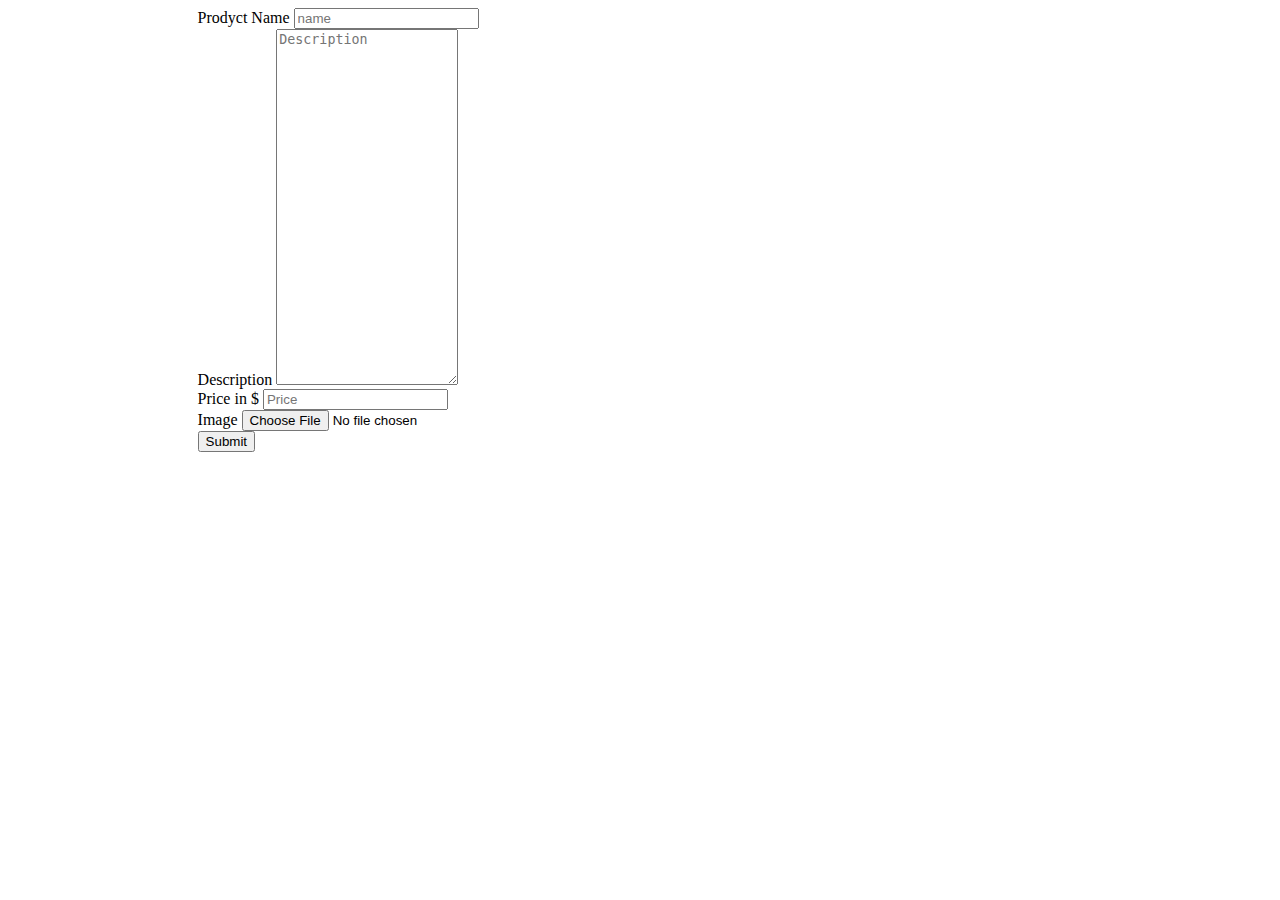
<file: src/main/resources/templates/createProduct.html>
<!doctype html>
<html lang="en" xmlns:th="http://www.thymeleaf.org">
<head th:replace="fragments/header :: navbarg">
    <meta charset="UTF-8">
    <meta name="viewport"
          content="width=device-width, user-scalable=no, initial-scale=1.0, maximum-scale=1.0, minimum-scale=1.0">
    <meta http-equiv="X-UA-Compatible" content="ie=edge">
    <title>CreateProduct</title>
</head>
<style>
    ::-webkit-scrollbar{
        width: 15px;
    }
    ::-webkit-scrollbar-track{
        background: #ffffff;
    }

    ::-webkit-scrollbar-thumb{
        background: #232323;
    }
</style>
<body>
<div th:replace="fragments/header :: navbar"/>

<div style="width: 70%; margin: 0 auto">
    <form action="/product/save" method="post" enctype="multipart/form-data">
        <div class="mb-3">
            <label for="name" class="form-label">Prodyct Name</label>
            <input type="text" class="form-control" id="name" name="name" placeholder="name">
        </div>
        <div class="mb-3">
            <label for="description" class="form-label">Description</label>
            <textarea class="form-control" id="description" name="description" rows="3" style="height: 350px" placeholder="Description"></textarea>
        </div>
        <div class="mb-3">
            <label for="price" class="form-label">Price in $</label>
            <input type="number" min="1" class="form-control" id="price" name="price" placeholder="Price">
        </div>
        <div class="mb-3">
            <label for="image" class="form-label">Image</label>
            <input type="file" min="1" class="form-control" id="image" name="image">
        </div>

        <input type="submit" class="btn btn-primary">
    </form>
</div>

<div th:replace="fragments/footer :: footer"/>
</body>
</html>
</file>
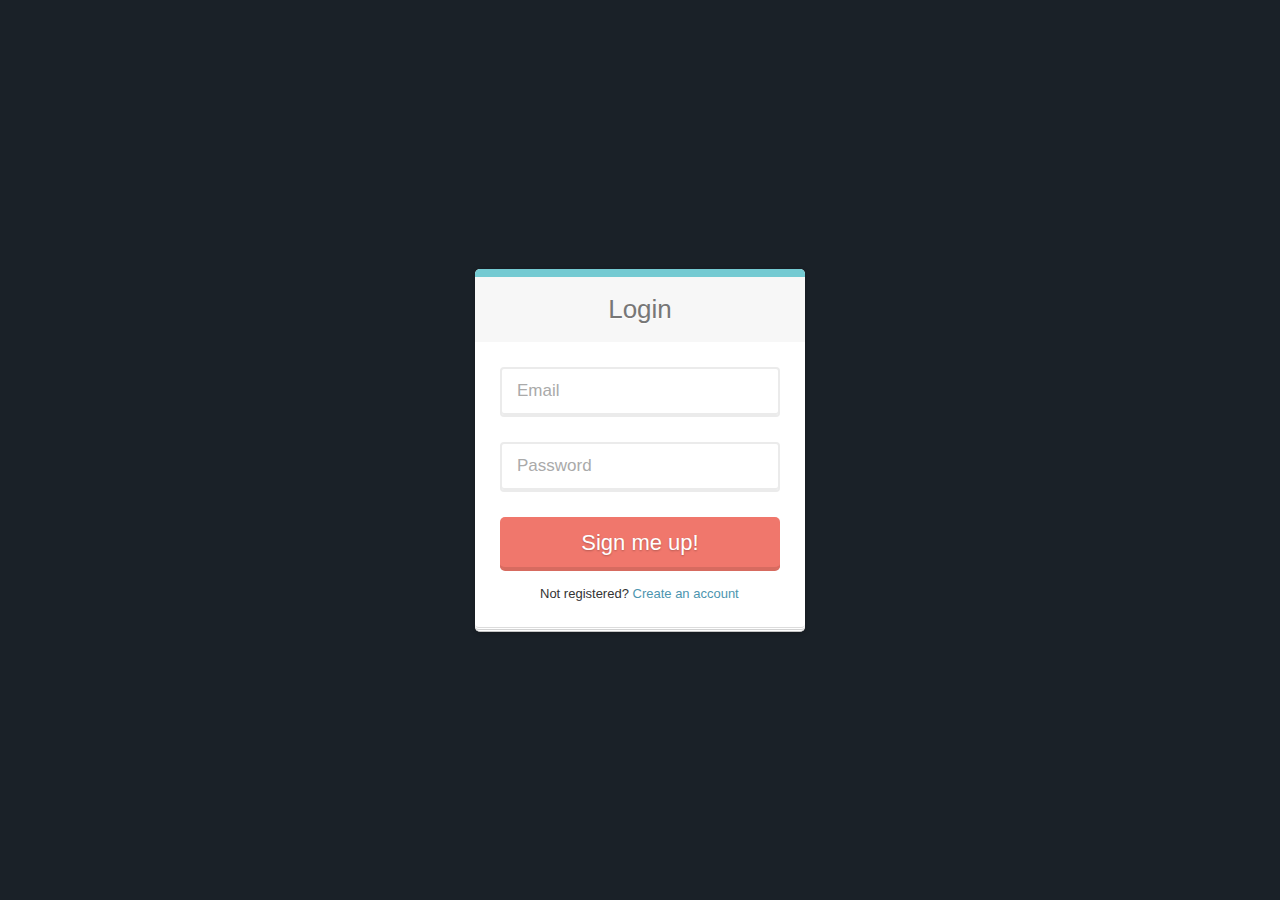
<file: src/main/resources/templates/login.html>
<!doctype html>
<html lang="en" xmlns:th="https://www.thymeleaf.org">
<head>
    <meta charset="UTF-8">
    <meta name="viewport"
          content="width=device-width, user-scalable=no, initial-scale=1.0, maximum-scale=1.0, minimum-scale=1.0">
    <meta http-equiv="X-UA-Compatible" content="ie=edge">
    <title>Login</title>
    <style>
        body {
            font: 13px/20px 'Helvetica Neue', Helvetica, Arial, sans-serif;
            color: #333333;
            background: #1a2128;
        }

        .signUp {
            margin: auto;
            position: absolute;
            top: 0;
            bottom: 0;
            left: 0;
            right: 0;
            width: 280px;
            height: 300px;
            padding: 33px 25px 29px;
            background: #FFFFFF;
            border-bottom: 1px solid #C4C4C4;
            border-radius: 5px;
            -webkit-box-shadow: 0 1px 5px rgba(0, 0, 0, 0.25);
            box-shadow: 0 1px 5px rgba(0, 0, 0, 0.25);
        }

        .signUp:before,
        .signUp:after {
            content: '';
            position: absolute;
            bottom: 1px;
            left: 0;
            right: 0;
            height: 10px;
            background: inherit;
            border-bottom: 1px solid #D2D2D2;
            border-radius: 4px;
        }

        .signUp:after {
            bottom: 3px;
            border-color: #DCDCDC;
        }

        .signUpTitle {
            margin: -25px -25px 25px;
            padding: 15px 25px;
            line-height: 35px;
            font-size: 26px;
            font-weight: 300;
            color: #777;
            text-align: center;
            text-shadow: 0 1px rgba(255, 255, 255, 0.75);
            background: #F7F7F7;
        }

        .signUpTitle:before {
            content: '';
            position: absolute;
            top: 0;
            left: 0;
            right: 0;
            height: 8px;
            background: #74cad2;
            border-radius: 5px 5px 0 0;
        }

        input {
            font-family: inherit;
            color: inherit;
            -webkit-box-sizing: border-box;
            -moz-box-sizing: border-box;
            box-sizing: border-box;
        }

        .signUpInput {
            width: 100%;
            height: 50px;
            margin-bottom: 25px;
            padding: 0 15px 2px;
            font-size: 17px;
            background: white;
            border: 2px solid #EBEBEB;
            border-radius: 4px;
            -webkit-box-shadow: inset 0 -2px #EBEBEB;
            box-shadow: inset 0 -2px #EBEBEB;
        }

        .signUpInput:focus {
            border-color: #62C2E4;
            outline: none;
            -webkit-box-shadow: inset 0 -2px #62C2E4;
            box-shadow: inset 0 -2px #62C2E4;
        }

        .lt-ie9 .signUpInput {
            line-height: 48px;
        }

        .signUpButton {
            position: relative;
            vertical-align: top;
            width: 100%;
            height: 54px;
            padding: 0;
            font-size: 22px;
            color: white;
            text-align: center;
            text-shadow: 0 1px 2px rgba(0, 0, 0, 0.25);
            background: #F0776C;
            border: 0;
            border-bottom: 2px solid #D76B60;
            border-radius: 5px;
            cursor: pointer;
            -webkit-box-shadow: inset 0 -2px #D76B60;
            box-shadow: inset 0 -2px #D76B60;
        }

        .signUpButton:active {
            top: 1px;
            outline: none;
            -webkit-box-shadow: none;
            box-shadow: none;
        }

        :-moz-placeholder {
            color: #AAAAAA;
            font-weight: 300;
        }

        ::-moz-placeholder {
            color: #AAAAAA;
            opacity: 1;
            font-weight: 300;
        }

        ::-webkit-input-placeholder {
            color: #AAAAAA;
            font-weight: 300;
        }

        :-ms-input-placeholder {
            color: #AAAAAA;
            font-weight: 300;
        }

        ::-moz-focus-inner {
            border: 0;
            padding: 0;
        }

        .message{
            margin-left: 40px;
        }
        .message a {
            color: #4c95af;
            text-decoration: none;
        }
    </style>

</head>
<body>
<form name="login" th:action="@{/login}" method="post" class="signUp" id="signupForm">
    <h1 class="signUpTitle">Login</h1>
    <input type="text" name="username" class="signUpInput" placeholder="Email"/>
    <input type="password" name="password" class="signUpInput" placeholder="Password"/>
    <input type="submit" value="Sign me up!" class="signUpButton" >
    <p class="message">Not registered? <a href="/register">Create an account</a></p>
</form>
</body>
</html>
</file>
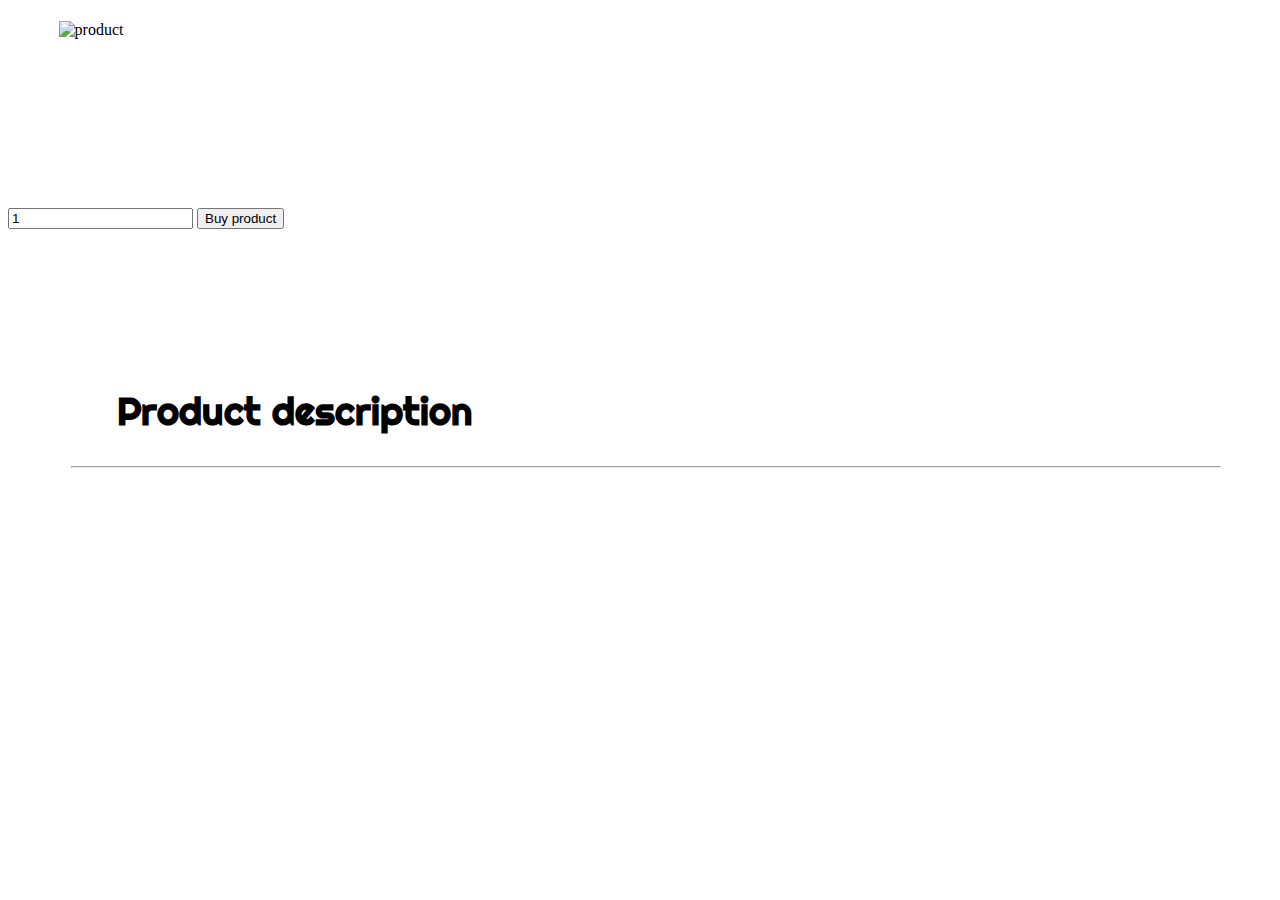
<file: src/main/resources/templates/productPage.html>
<!doctype html>
<html lang="en" xmlns:th="http://www.thymeleaf.org">
<head th:replace="fragments/header :: navbarg" th:href="@{productPage.css}">
    <meta charset="UTF-8">
    <meta name="viewport"
          content="width=device-width, user-scalable=no, initial-scale=1.0, maximum-scale=1.0, minimum-scale=1.0">
    <meta http-equiv="X-UA-Compatible" content="ie=edge">

    <link rel="preconnect" href="https://fonts.googleapis.com">
    <link rel="preconnect" href="https://fonts.gstatic.com" crossorigin>
    <link href="https://fonts.googleapis.com/css2?family=Quicksand:wght@300&display=swap" rel="stylesheet">

    <link rel="preconnect" href="https://fonts.googleapis.com">
    <link rel="preconnect" href="https://fonts.gstatic.com" crossorigin>
    <link href="https://fonts.googleapis.com/css2?family=Righteous&display=swap" rel="stylesheet">

    <link rel="preconnect" href="https://fonts.googleapis.com">
    <link rel="preconnect" href="https://fonts.gstatic.com" crossorigin>
    <link href="https://fonts.googleapis.com/css2?family=Passion+One&display=swap" rel="stylesheet">

    <link rel="preconnect" href="https://fonts.googleapis.com">
    <link rel="preconnect" href="https://fonts.gstatic.com" crossorigin>
    <link href="https://fonts.googleapis.com/css2?family=Josefin+Slab:wght@600&display=swap" rel="stylesheet">

    <title>ProductPage</title>
</head>
<body>

<div th:replace="fragments/header :: navbar"/>

<div class="small-container single-product">
<img class="prododyct_img" th:src="@{/imag/{image} (image=${product.image})}" alt="product" style="float: left; padding-top: 1%;
             padding-left: 4%; padding-right: 5%; padding-bottom: 1%" width="45%" height="75%"  >
<div style="padding-top: 8%">
    <h1 style="font-size: 72px; font-family: 'Righteous', cursive;" th:text="${product.name}"></h1>
    <h3 style="font-size: 38px; padding-top: 1%; font-family: 'Passion One', cursive; color: #007214" th:text="${product.price}"></h3>
    <input class="inp" type="number" value="1">

    <a href="#" style=" text-decoration: none;"><button class="byton">Buy product</button></a>

</div>
<div style=" padding-top: 10%; padding-left: 5%; padding-right: 4%;">
    <h2 style="font-size: 38px; padding-left: 4%; font-family: 'Righteous', cursive;">Product description</h2>
    <hr>
    <p style="font-size: 20px; font-family: 'Quicksand', sans-serif;" th:text="${product.description}"></p>

</div>
</div>

    <div th:replace="fragments/footer :: footer"/>

</body>
</html>
</file>
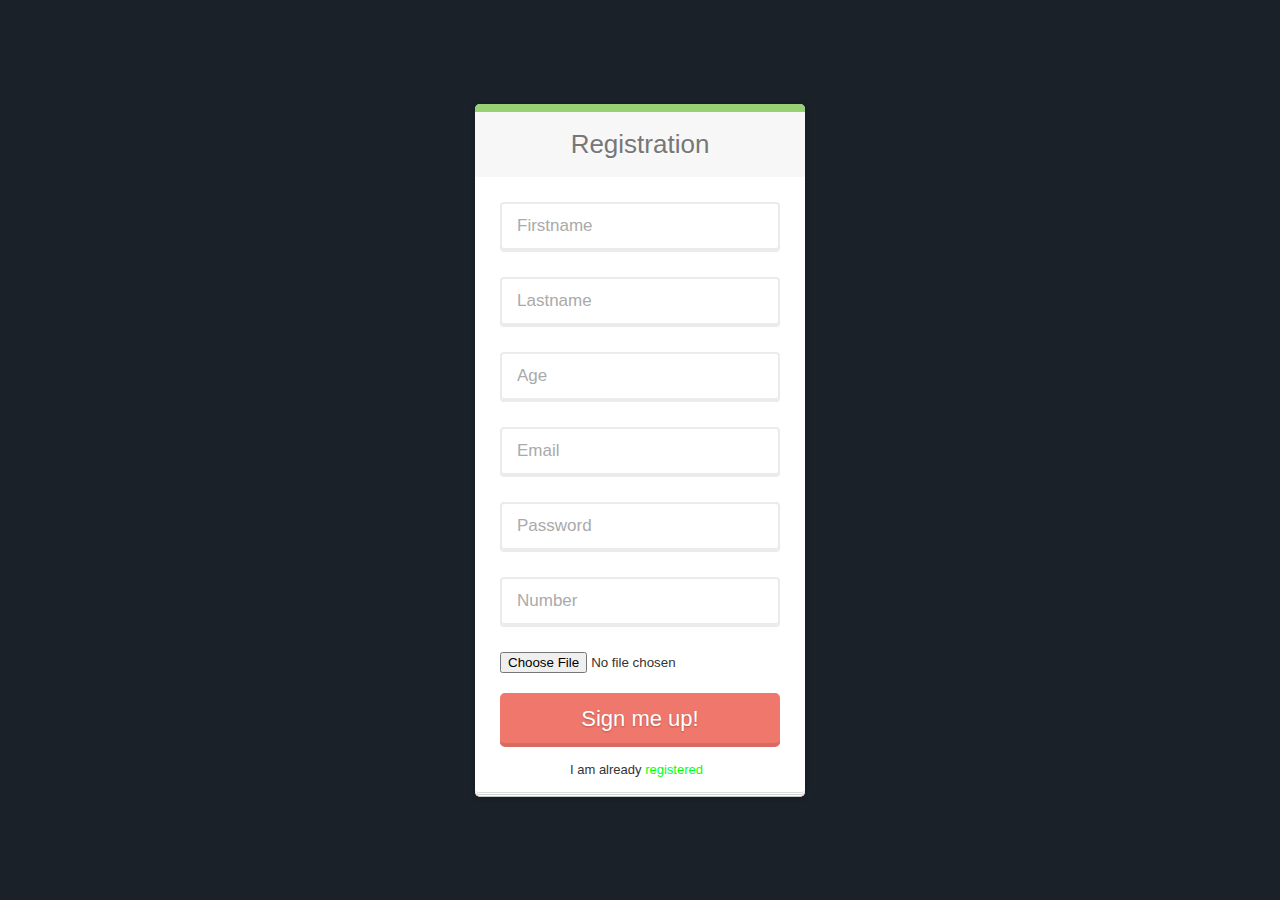
<file: src/main/resources/templates/registration.html>
<!doctype html>
<html lang="en" xmlns:th="https://www.thymeleaf.org">
<head>
    <meta charset="UTF-8">
    <meta name="viewport"
          content="width=device-width, user-scalable=no, initial-scale=1.0, maximum-scale=1.0, minimum-scale=1.0">
    <meta http-equiv="X-UA-Compatible" content="ie=edge">
    <title>Registration</title>
    <style>
        body {
            font: 13px/20px 'Helvetica Neue', Helvetica, Arial, sans-serif;
            color: #333333;
            background: #1a2128;
        }

        .signUp {
            margin: auto;
            position: absolute;
            top: 0;
            bottom: 0;
            left: 0;
            right: 0;
            width: 280px;
            height: 630px;
            padding: 33px 25px 29px;
            background: #FFFFFF;
            border-bottom: 1px solid #C4C4C4;
            border-radius: 5px;
            -webkit-box-shadow: 0 1px 5px rgba(0, 0, 0, 0.25);
            box-shadow: 0 1px 5px rgba(0, 0, 0, 0.25);
        }

        .signUp:before,
        .signUp:after {
            content: '';
            position: absolute;
            bottom: 1px;
            left: 0;
            right: 0;
            height: 10px;
            background: inherit;
            border-bottom: 1px solid #D2D2D2;
            border-radius: 4px;
        }

        .signUp:after {
            bottom: 3px;
            border-color: #DCDCDC;
        }

        .signUpTitle {
            margin: -25px -25px 25px;
            padding: 15px 25px;
            line-height: 35px;
            font-size: 26px;
            font-weight: 300;
            color: #777;
            text-align: center;
            text-shadow: 0 1px rgba(255, 255, 255, 0.75);
            background: #F7F7F7;
        }

        .signUpTitle:before {
            content: '';
            position: absolute;
            top: 0;
            left: 0;
            right: 0;
            height: 8px;
            background: #96d274;
            border-radius: 5px 5px 0 0;
        }

        input {
            font-family: inherit;
            color: inherit;
            -webkit-box-sizing: border-box;
            -moz-box-sizing: border-box;
            box-sizing: border-box;
        }

        .signUpInput {
            width: 100%;
            height: 50px;
            margin-bottom: 25px;
            padding: 0 15px 2px;
            font-size: 17px;
            background: white;
            border: 2px solid #EBEBEB;
            border-radius: 4px;
            -webkit-box-shadow: inset 0 -2px #EBEBEB;
            box-shadow: inset 0 -2px #EBEBEB;
        }

        .signUpInput:focus {
            border-color: #62C2E4;
            outline: none;
            -webkit-box-shadow: inset 0 -2px #62C2E4;
            box-shadow: inset 0 -2px #62C2E4;
        }

        .lt-ie9 .signUpInput {
            line-height: 48px;
        }

        .signUpButton {
            position: relative;
            vertical-align: top;
            width: 100%;
            height: 54px;
            padding: 0;
            font-size: 22px;
            color: white;
            text-align: center;
            text-shadow: 0 1px 2px rgba(0, 0, 0, 0.25);
            background: #F0776C;
            border: 0;
            border-bottom: 2px solid #D76B60;
            border-radius: 5px;
            cursor: pointer;
            -webkit-box-shadow: inset 0 -2px #D76B60;
            box-shadow: inset 0 -2px #D76B60;
        }

        .signUpButton:active {
            top: 1px;
            outline: none;
            -webkit-box-shadow: none;
            box-shadow: none;
        }

        :-moz-placeholder {
            color: #AAAAAA;
            font-weight: 300;
        }

        ::-moz-placeholder {
            color: #AAAAAA;
            opacity: 1;
            font-weight: 300;
        }

        ::-webkit-input-placeholder {
            color: #AAAAAA;
            font-weight: 300;
        }

        :-ms-input-placeholder {
            color: #AAAAAA;
            font-weight: 300;
        }

        ::-moz-focus-inner {
            border: 0;
            padding: 0;
        }
        .message{
            margin-left: 70px;
        }
        .message a {
            color: #00ff11;
            text-decoration: none;
        }
    </style>

</head>
<body>
<form action="/user/save" method="post" enctype="multipart/form-data" class="signUp" id="signupForm">
    <h1 class="signUpTitle">Registration</h1>
    <input type="text" name="firstname" class="signUpInput" placeholder="Firstname"/>
    <input type="text" name="lastname" class="signUpInput" placeholder="Lastname"/>
    <input type="text" name="age" class="signUpInput" placeholder="Age"/>
    <input type="text" name="email" class="signUpInput" placeholder="Email"/>
    <input type="password" name="password" class="signUpInput" placeholder="Password"/>
    <input type="text" name="number" class="signUpInput" placeholder="Number"/>
    <div>
        <input type="file" name="avatar">
    </div>
    <br>
    <input type="submit" value="Sign me up!" class="signUpButton">
    <p class="message">I am already <a href="/login">registered</a></p>
</form>
</body>
</html>
</file>
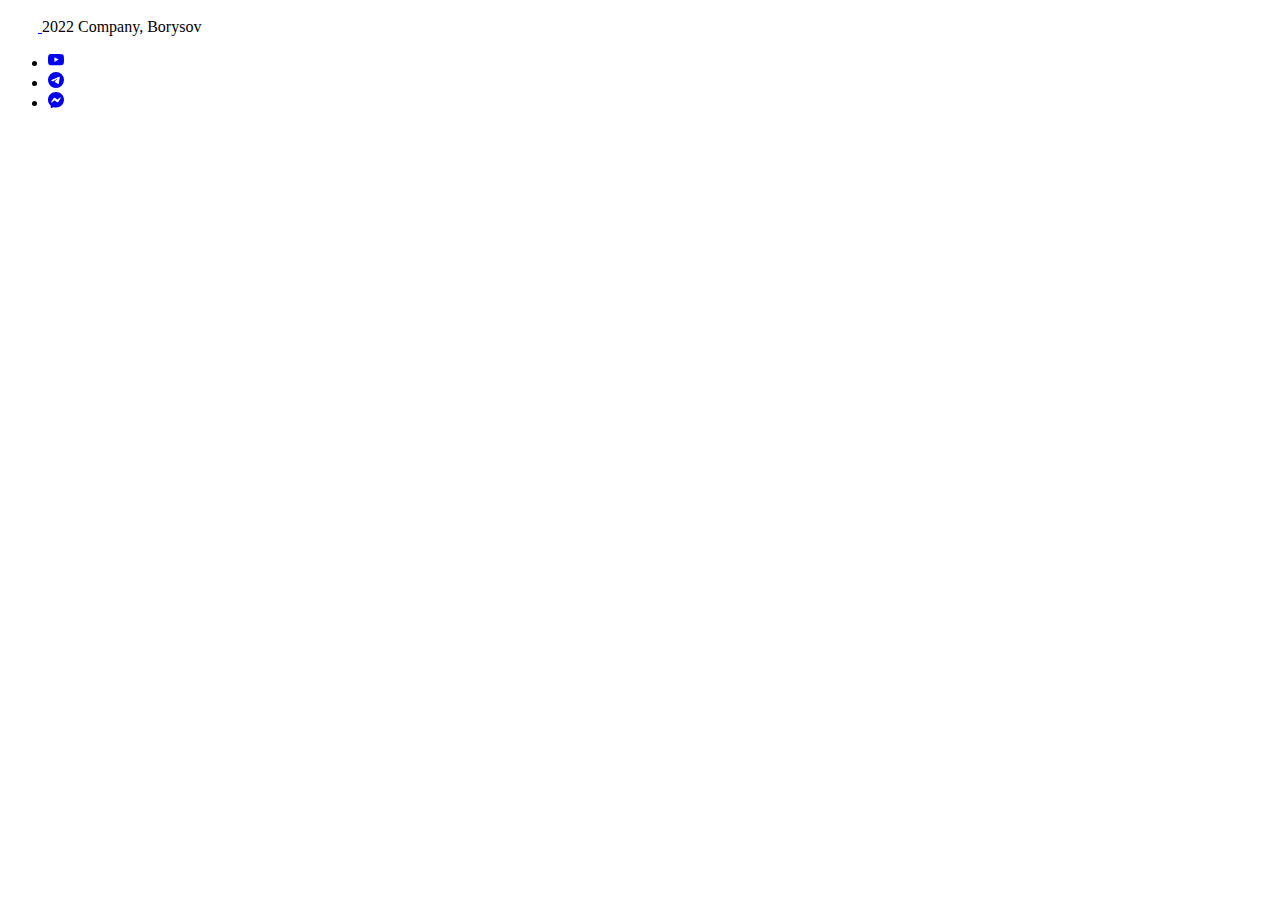
<file: src/main/resources/templates/fragments/footer.html>
<!doctype html>
<html lang="en" xmlns:th="http://www.thymeleaf.org">
<head >
    <meta charset="UTF-8">
    <meta name="viewport"
          content="width=device-width, user-scalable=no, initial-scale=1.0, maximum-scale=1.0, minimum-scale=1.0">
    <meta http-equiv="X-UA-Compatible" content="ie=edge">
    <title>Footer</title>
    <div th:href="@{/styles.css}"></div>
</head>
<body>
<div th:fragment="footer">
    <div class="container">
        <footer class="d-flex flex-wrap justify-content-between align-items-center py-3 my-4 border-top">
            <div class="col-md-4 d-flex align-items-center">
                <a href="/" class="mb-3 me-2 mb-md-0 text-muted text-decoration-none lh-1">
                    <svg class="bi" width="30" height="24"><use xlink:href="#bootstrap"/></svg>
                </a>
                <span class="mb-3 mb-md-0 text-muted"> 2022 Company, Borysov</span>
            </div>

            <ul class="nav col-md-4 justify-content-end list-unstyled d-flex">
                <li class="ms-3"><a class="text-muted" href="#"><svg xmlns="http://www.w3.org/2000/svg" width="16" height="16" fill="currentColor" class="bi bi-youtube" viewBox="0 0 16 16">
                    <path d="M8.051 1.999h.089c.822.003 4.987.033 6.11.335a2.01 2.01 0 0 1 1.415 1.42c.101.38.172.883.22 1.402l.01.104.022.26.008.104c.065.914.073 1.77.074 1.957v.075c-.001.194-.01 1.108-.082 2.06l-.008.105-.009.104c-.05.572-.124 1.14-.235 1.558a2.007 2.007 0 0 1-1.415 1.42c-1.16.312-5.569.334-6.18.335h-.142c-.309 0-1.587-.006-2.927-.052l-.17-.006-.087-.004-.171-.007-.171-.007c-1.11-.049-2.167-.128-2.654-.26a2.007 2.007 0 0 1-1.415-1.419c-.111-.417-.185-.986-.235-1.558L.09 9.82l-.008-.104A31.4 31.4 0 0 1 0 7.68v-.123c.002-.215.01-.958.064-1.778l.007-.103.003-.052.008-.104.022-.26.01-.104c.048-.519.119-1.023.22-1.402a2.007 2.007 0 0 1 1.415-1.42c.487-.13 1.544-.21 2.654-.26l.17-.007.172-.006.086-.003.171-.007A99.788 99.788 0 0 1 7.858 2h.193zM6.4 5.209v4.818l4.157-2.408L6.4 5.209z"/>
                </svg></a></li>
                <li class="ms-3"><a class="text-muted" href="#"><svg xmlns="http://www.w3.org/2000/svg" width="16" height="16" fill="currentColor" class="bi bi-telegram" viewBox="0 0 16 16">
                    <path d="M16 8A8 8 0 1 1 0 8a8 8 0 0 1 16 0zM8.287 5.906c-.778.324-2.334.994-4.666 2.01-.378.15-.577.298-.595.442-.03.243.275.339.69.47l.175.055c.408.133.958.288 1.243.294.26.006.549-.1.868-.32 2.179-1.471 3.304-2.214 3.374-2.23.05-.012.12-.026.166.016.047.041.042.12.037.141-.03.129-1.227 1.241-1.846 1.817-.193.18-.33.307-.358.336a8.154 8.154 0 0 1-.188.186c-.38.366-.664.64.015 1.088.327.216.589.393.85.571.284.194.568.387.936.629.093.06.183.125.27.187.331.236.63.448.997.414.214-.02.435-.22.547-.82.265-1.417.786-4.486.906-5.751a1.426 1.426 0 0 0-.013-.315.337.337 0 0 0-.114-.217.526.526 0 0 0-.31-.093c-.3.005-.763.166-2.984 1.09z"/>
                </svg></a></li>
                <li class="ms-3"><a class="text-muted" href="#"><svg xmlns="http://www.w3.org/2000/svg" width="16" height="16" fill="currentColor" class="bi bi-messenger" viewBox="0 0 16 16">
                    <path d="M0 7.76C0 3.301 3.493 0 8 0s8 3.301 8 7.76-3.493 7.76-8 7.76c-.81 0-1.586-.107-2.316-.307a.639.639 0 0 0-.427.03l-1.588.702a.64.64 0 0 1-.898-.566l-.044-1.423a.639.639 0 0 0-.215-.456C.956 12.108 0 10.092 0 7.76zm5.546-1.459-2.35 3.728c-.225.358.214.761.551.506l2.525-1.916a.48.48 0 0 1 .578-.002l1.869 1.402a1.2 1.2 0 0 0 1.735-.32l2.35-3.728c.226-.358-.214-.761-.551-.506L9.728 7.381a.48.48 0 0 1-.578.002L7.281 5.98a1.2 1.2 0 0 0-1.735.32z"/>
                </svg></a></li>
            </ul>
        </footer>
    </div>
</div>
</body>
</html>
</file>
